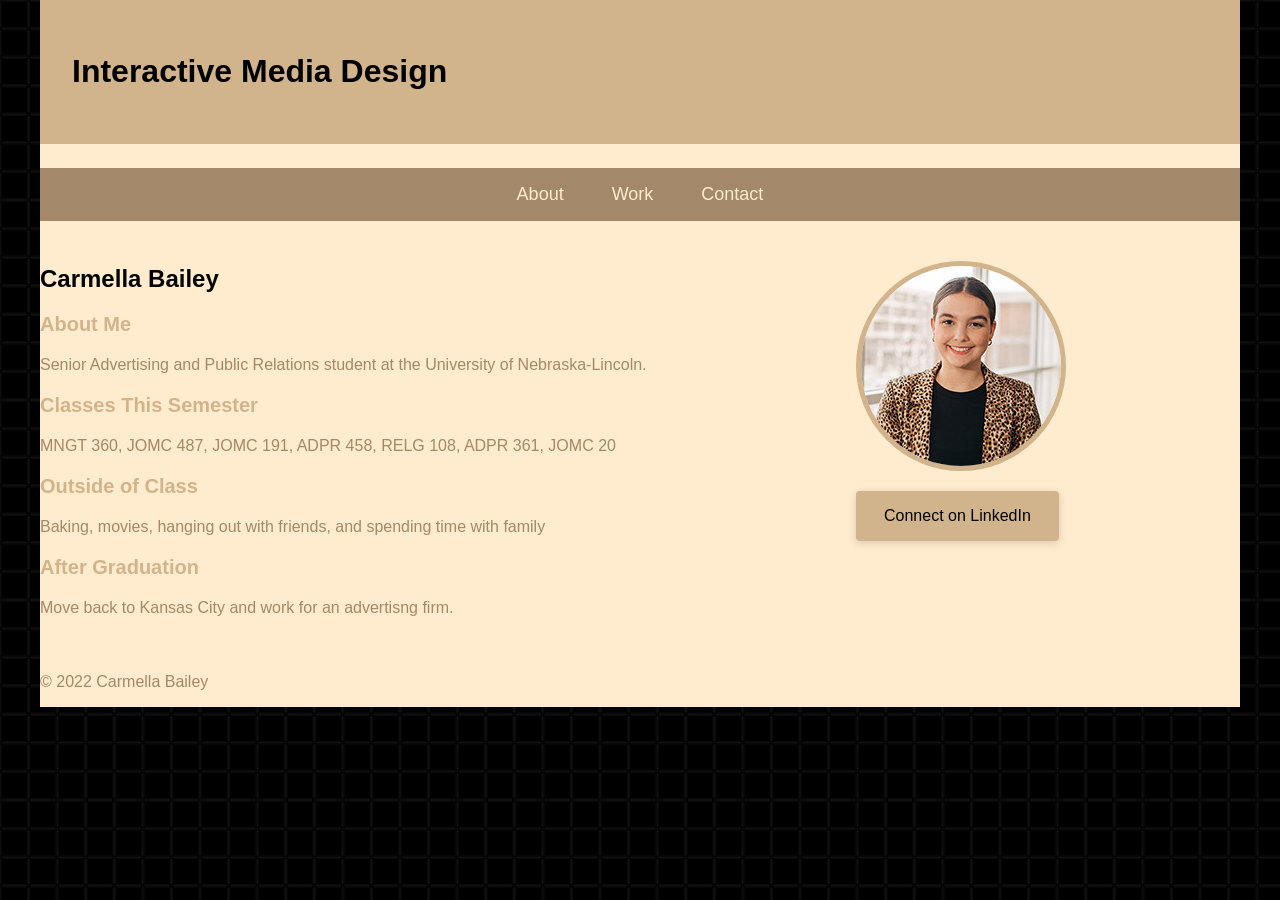
<file: assignments/index.html>
<!doctype html>
<html lang="en">
<head>
    <meta charset="UTF-8">
    <title>Assignments</title>
    <link rel="stylesheet" href="css/style.css">
</head>
<body>
<div class="container">
<header>
<h1>Interactive Media Design</h1>
</header>

<nav>
    <ul>
        <li><a href="index.html">About</a></li>
        <li><a href="work.html">Work</a></li>
        <li><a href="contact.html">Contact</a></li>
    </ul>
</nav>

<section class="col-span-8">
    <h2>Carmella Bailey</h2>
    <h3> About Me</h3>
    <p>Senior Advertising and Public Relations student at the University of Nebraska-Lincoln.</p>

    <h3>Classes This Semester</h3>
    <p>MNGT 360, JOMC 487, JOMC 191, ADPR 458, RELG 108, ADPR 361, JOMC 20</p>

    <h3>Outside of Class</h3>
    <p>Baking, movies, hanging out with friends, and spending time with family</p>

    <h3>After Graduation</h3>
    <p>Move back to Kansas City and work for an advertisng firm.</p>
</section>

<aside class="col-span-4" >
   <p><img src="images/carmellabailey.jpg" alt= "Photo of Carmella" class= "circle"></p> 
    <a href="https://www.linkedin.com/in/carmella-bailey-10214a222/" target="_blank" class="button">Connect on LinkedIn</a>
</aside>

<footer>
    <p>&copy; 2022 Carmella Bailey </p>
</footer>

</div>
</body>
</html>
</file>
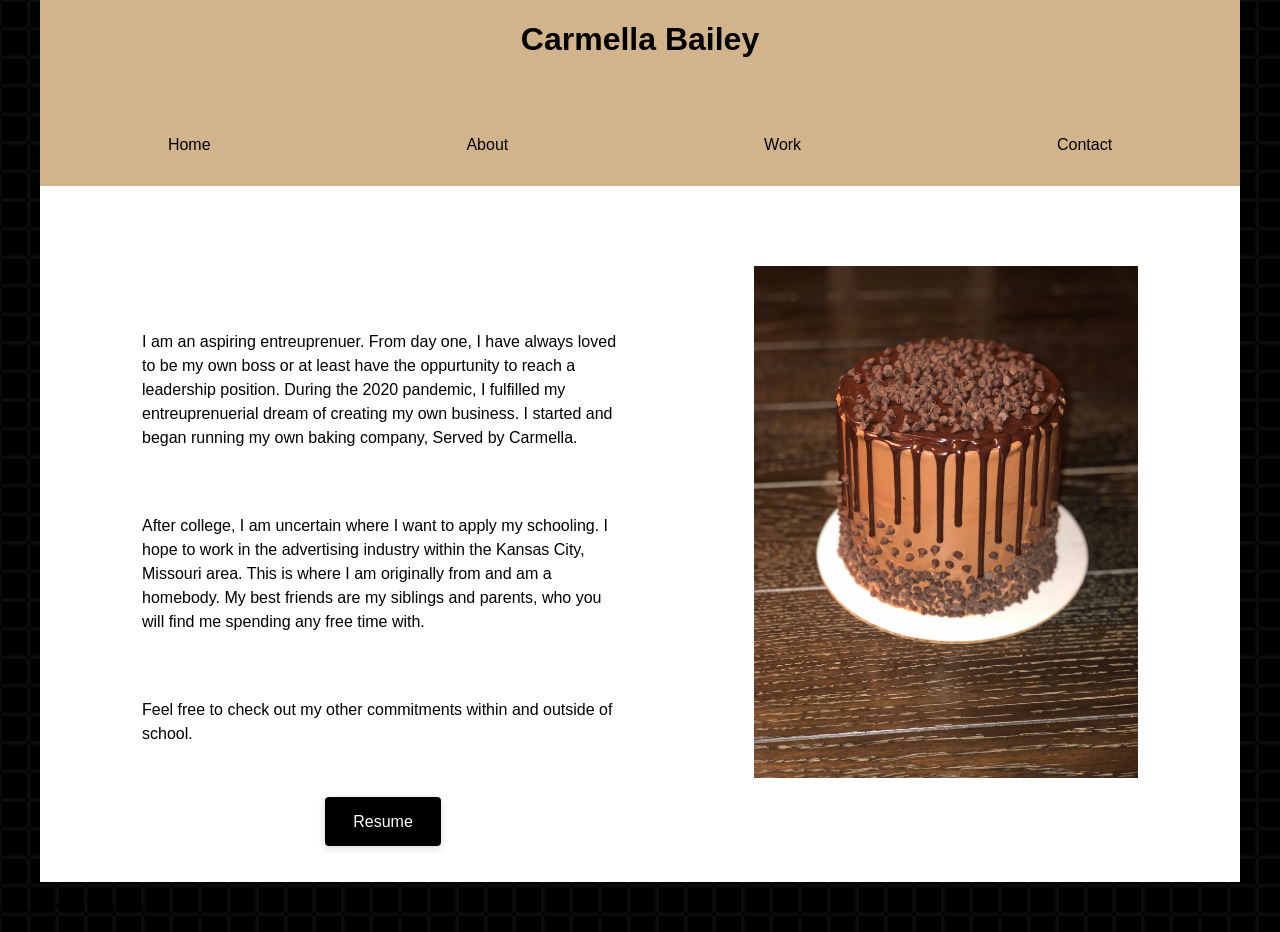
<file: about.html>
<!doctype html>
<html lang="en">
<head>
    <meta charset="UTF-8">
    <title>Carmella Bailey</title>
    <link rel="stylesheet" href="css/style.css">

     <!-- Global site tag (gtag.js) - Google Analytics -->
     <script async src="https://www.googletagmanager.com/gtag/js?id=G-6JRT2C9NHS"></script>
     <script>
     window.dataLayer = window.dataLayer || [];
     function gtag(){dataLayer.push(arguments);}
     gtag('js', new Date());
 
     gtag('config', 'G-6JRT2C9NHS');
     </script>
</head>
<body>

<div class="container">

    <h1>
        <a href="index.html">
          Carmella Bailey
        </a>
      </h1>


      <nav class="menu">
        <ul>
            <li><a href="index.html">Home</a></li>
            <li><a href="about.html">About</a></li>
            <li><a href="work.html">Work</a></li>
            <li><a href="contact.html">Contact</a></li>
        </ul>
    </nav>

</div> 



<div class="container2">
<section class="aboutme">
  <p>
    I am an aspiring entreuprenuer. From day one, I have always loved to be my own boss or at least have the oppurtunity to reach a leadership position. During the 2020 pandemic, I fulfilled my entreuprenuerial dream of creating my own business. I started and began running my own baking company, Served by Carmella.
  </p>
  
<p>
  After college, I am uncertain where I want to apply my schooling. I hope to work in the advertising industry within the Kansas City, Missouri area. This is where I am originally from and am a homebody. My best friends are my siblings and parents, who you will find me spending any free time with. 
</p>

<p> Feel free to check out my other commitments within and outside of school. </p>
<a href="images/Resume .pdf" class="button" >Resume</a>
</section>

<section class="aboutme2" >
   <p><img src="images/cake (2).jpg" alt= "Photo of Cake" ></p> 
</section>


</div>

<footer>
    <p>&copy; 2022 Carmella Bailey </p>
</footer>

</div>
</body>
</html>
</file>
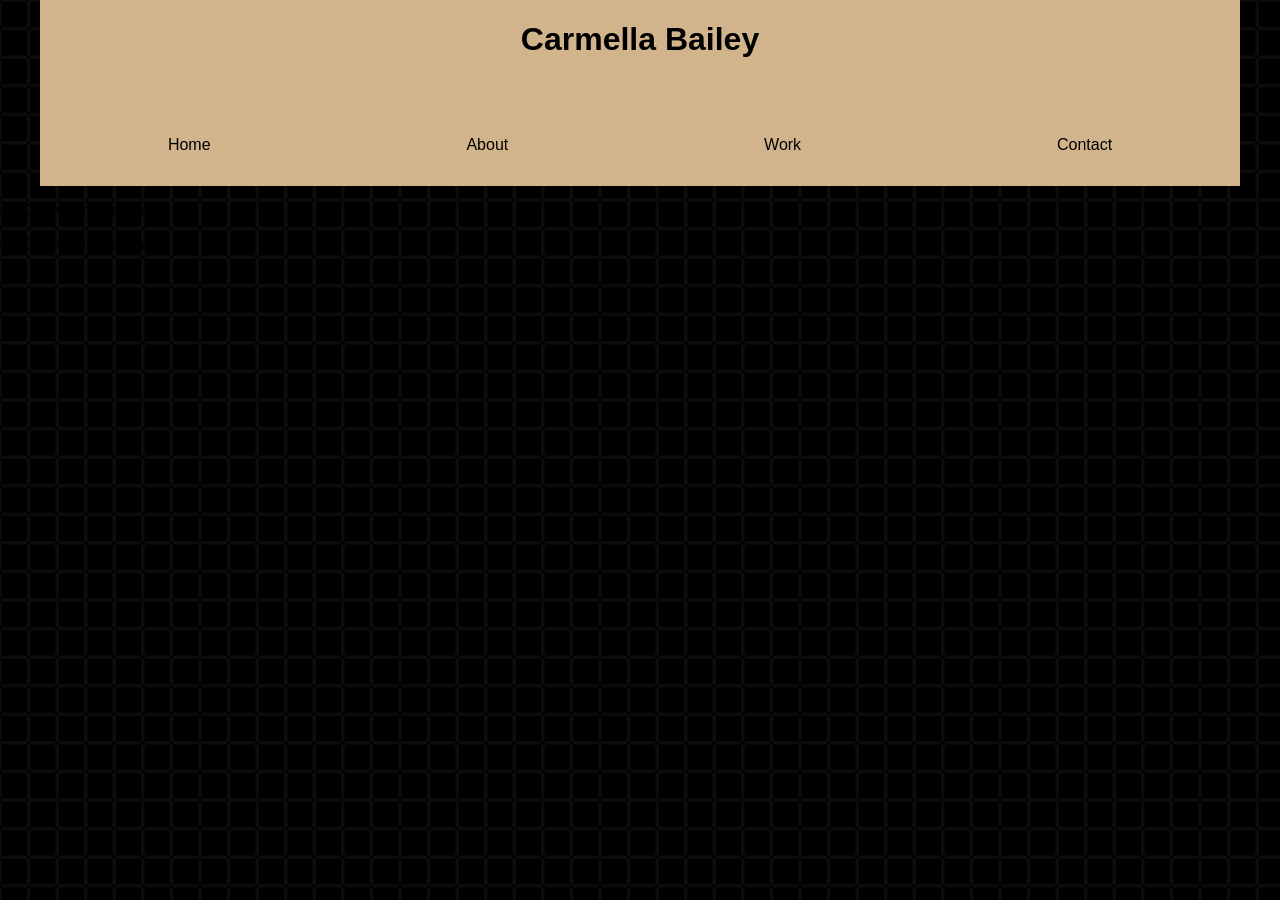
<file: brandidentity.html>
<!doctype html>
<html lang="en">
<head>
    <meta charset="UTF-8">
    <title>Brand Identity</title>
    <link rel="stylesheet" href="css/style.css">
   


<body>

  <div class="container">

    <h1>
        <a href="index.html">
          Carmella Bailey
        </a>
      </h1>


      <nav class="menu">
        <ul>
            <li><a href="index.html">Home</a></li>
            <li><a href="about.html">About</a></li>
            <li><a href="work.html">Work</a></li>
            <li><a href="contact.html">Contact</a></li>
        </ul>
    </nav>

</div> 
   



<footer>
    <p>&copy; 2022 Carmella Bailey </p>
</footer>

</div>
</body>
</html>

<footer>
    <p>&copy; 2022 Carmella Bailey </p>
</footer>

</div>
</body>
</html>
</file>
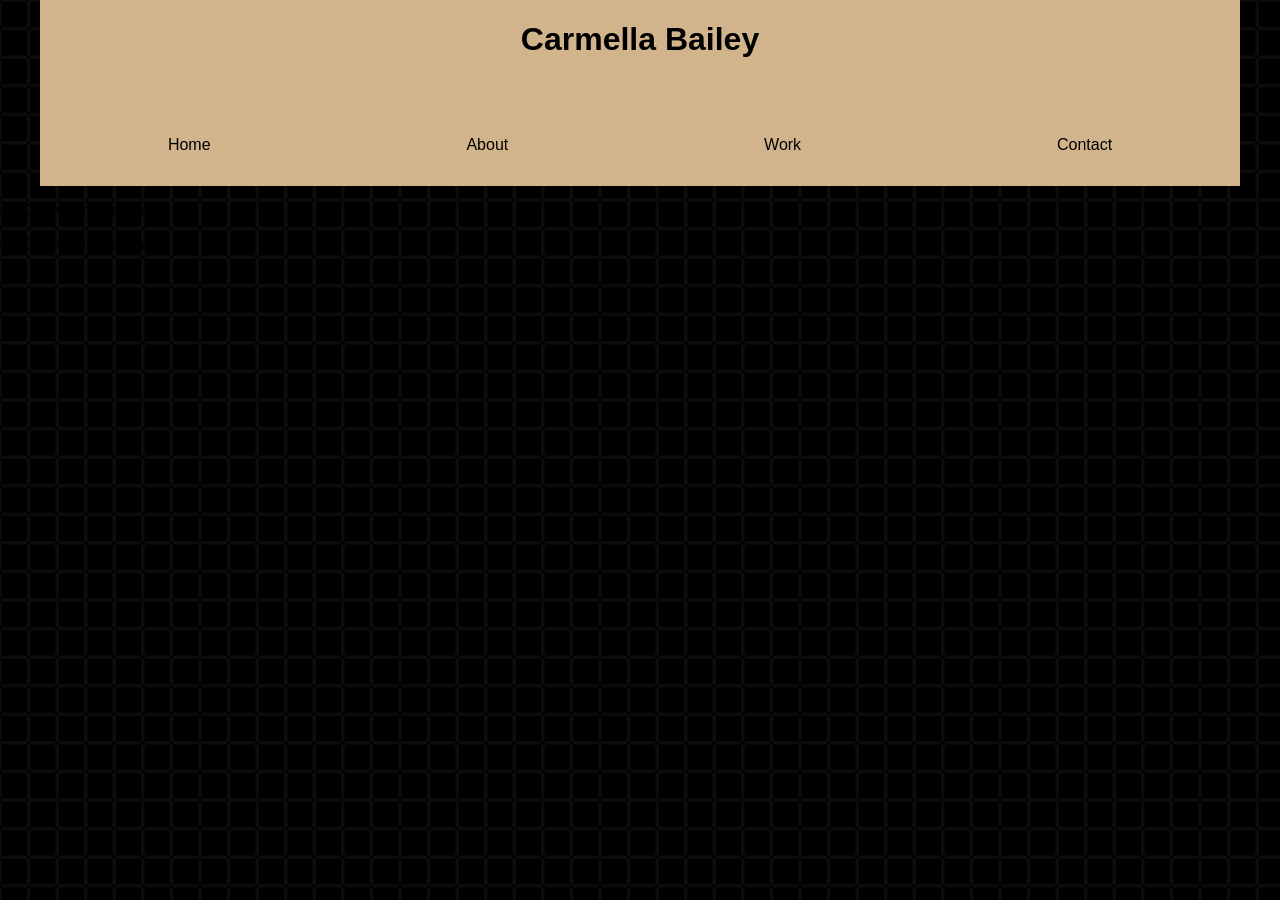
<file: brighterdays.html>
<!doctype html>
<html lang="en">
<head>
    <meta charset="UTF-8">
    <title>Brighter Days</title>
    <link rel="stylesheet" href="css/style.css">
   


<body>

  <div class="container">

    <h1>
        <a href="index.html">
          Carmella Bailey
        </a>
      </h1>


      <nav class="menu">
        <ul>
            <li><a href="index.html">Home</a></li>
            <li><a href="about.html">About</a></li>
            <li><a href="work.html">Work</a></li>
            <li><a href="contact.html">Contact</a></li>
        </ul>
    </nav>

</div> 
   



<footer>
    <p>&copy; 2022 Carmella Bailey </p>
</footer>

</div>
</body>
</html>

<footer>
    <p>&copy; 2022 Carmella Bailey </p>
</footer>

</div>
</body>
</html>
</file>
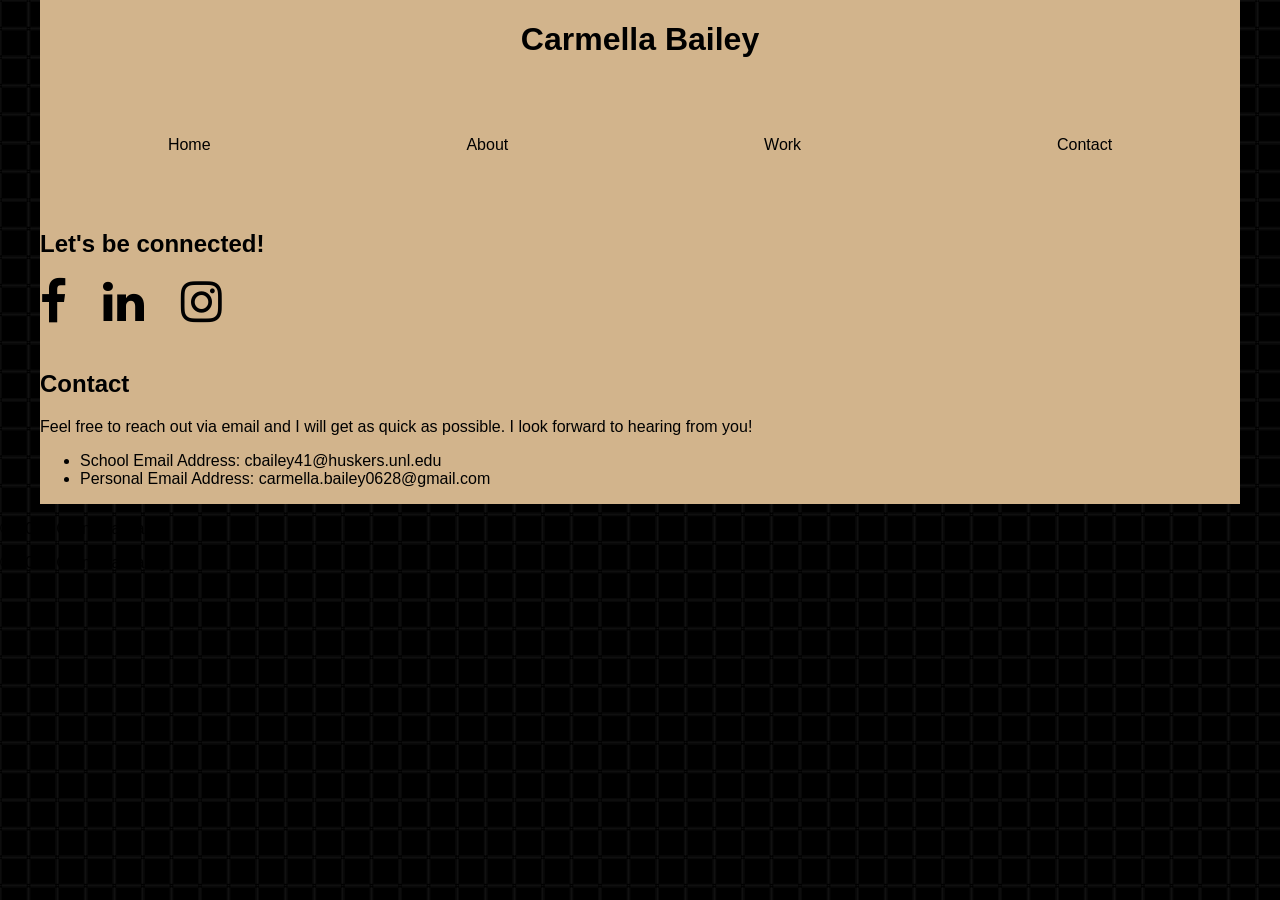
<file: contact.html>
<!doctype html>
<html lang="en">
<head>
    <meta charset="UTF-8">
    <title>Contact</title>
    <link rel="stylesheet" href="css/style.css">
    <link rel="stylesheet" href="https://cdnjs.cloudflare.com/ajax/libs/font-awesome/4.7.0/css/font-awesome.min.css">

    <!-- Global site tag (gtag.js) - Google Analytics -->
    <script async src="https://www.googletagmanager.com/gtag/js?id=G-6JRT2C9NHS"></script>
    <script>
    window.dataLayer = window.dataLayer || [];
    function gtag(){dataLayer.push(arguments);}
    gtag('js', new Date());

    gtag('config', 'G-6JRT2C9NHS');
    </script>
</head>

<body>

<div class="container">

      <h1>
        <a href="index.html">
          Carmella Bailey
        </a>
      </h1>
    
      <nav class="menu">
        <ul>
            <li><a href="index.html">Home</a></li>
            <li><a href="about.html">About</a></li>
            <li><a href="work.html">Work</a></li>
            <li><a href="contact.html">Contact</a></li>
        </ul>
    </nav>
   
   
   
   <div class="socialMedia">
    <h2>Let's be connected!</h2>
        <a href="https://www.facebook.com/carmella.bailey.771" class="fa fa-facebook fa-3x"></a>
        <a href="https://www.linkedin.com/in/carmella-bailey-10214a222/" class="fa fa-linkedin fa-3x"></a>
        <a href="https://www.instagram.com/carmella.bailey/" class="fa fa-instagram fa-3x"></a>
  </div>

<aside class="col-span-8" >
    <h2> Contact</h2>
    <p>Feel free to reach out via email and I will get as quick as possible. I look forward to hearing from you!
        <ul>
            <li>School Email Address: cbailey41@huskers.unl.edu
            <li>Personal Email Address: carmella.bailey0628@gmail.com</li>
        </ul>
    </p>
</aside>
</div>

<footer>
    <p>&copy; 2022 Carmella Bailey </p>
</footer>

</div>
</body>
</html>

<footer>
    <p>&copy; 2022 Carmella Bailey </p>
</footer>

</body>
</html>
</file>
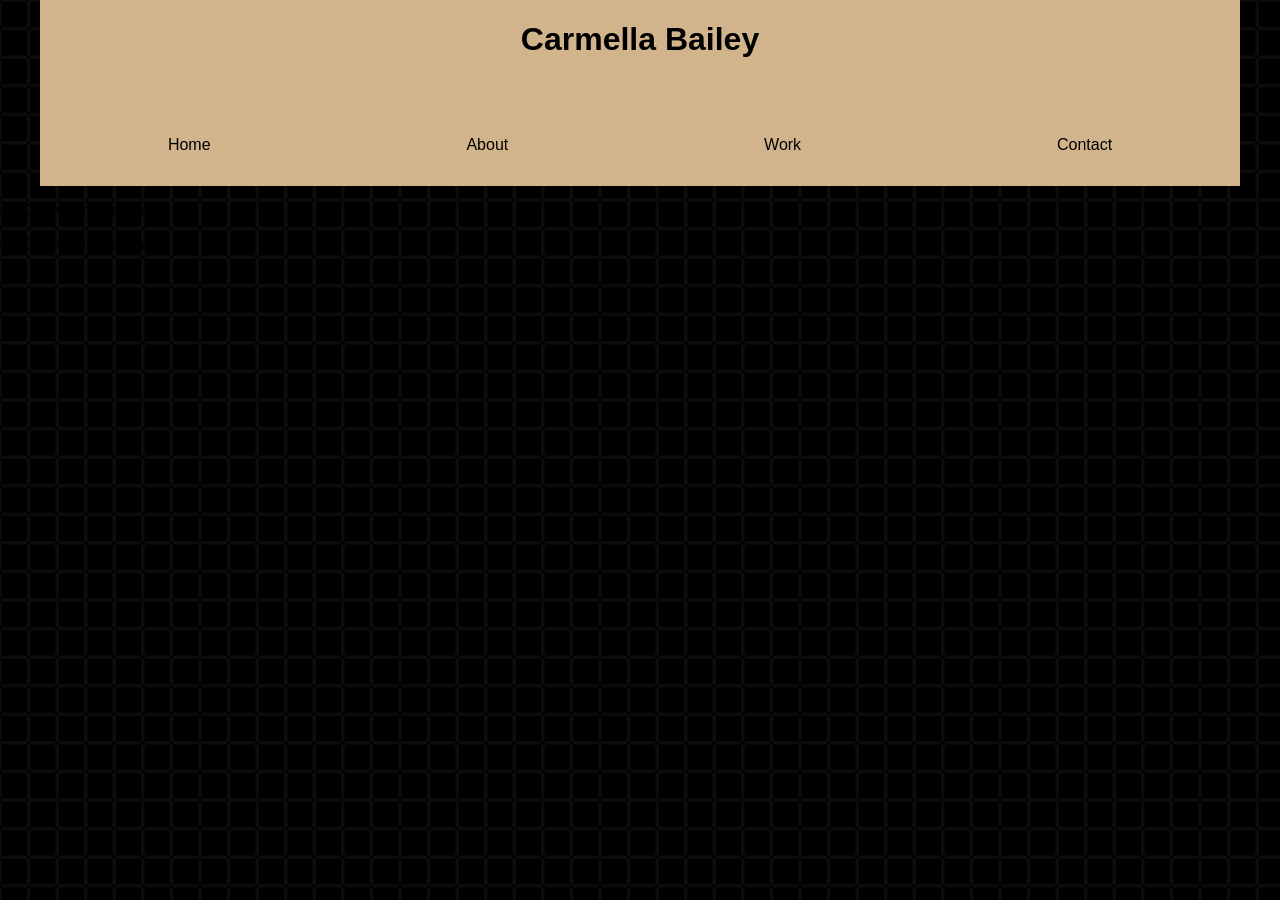
<file: MagAd.html>
<!doctype html>
<html lang="en">
<head>
    <meta charset="UTF-8">
    <title>Magazine Advertisement</title>
    <link rel="stylesheet" href="css/style.css">
   


<body>

  <div class="container">

    <h1>
        <a href="index.html">
          Carmella Bailey
        </a>
      </h1>


      <nav class="menu">
        <ul>
            <li><a href="index.html">Home</a></li>
            <li><a href="about.html">About</a></li>
            <li><a href="work.html">Work</a></li>
            <li><a href="contact.html">Contact</a></li>
        </ul>
    </nav>

</div> 


   



<footer>
    <p>&copy; 2022 Carmella Bailey </p>
</footer>

</div>
</body>
</html>

<footer>
    <p>&copy; 2022 Carmella Bailey </p>
</footer>

</div>
</body>
</html>
</file>
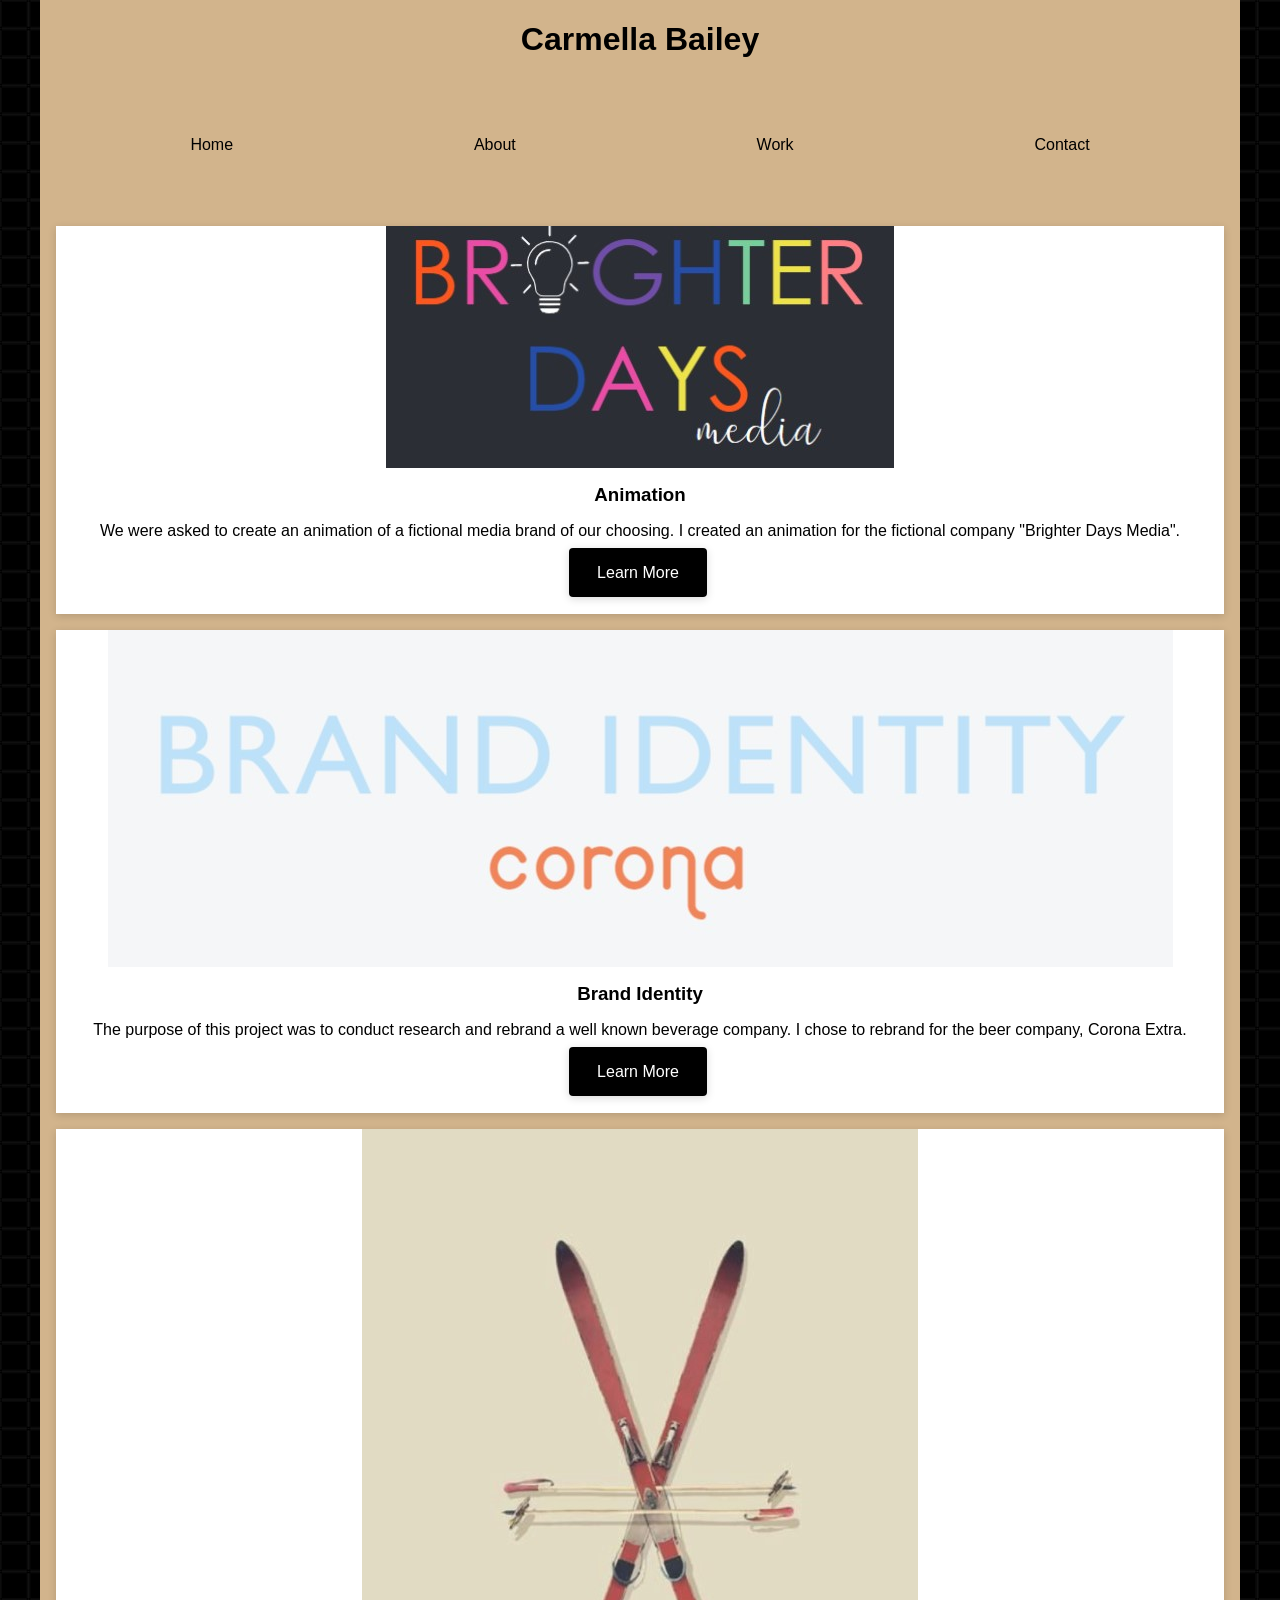
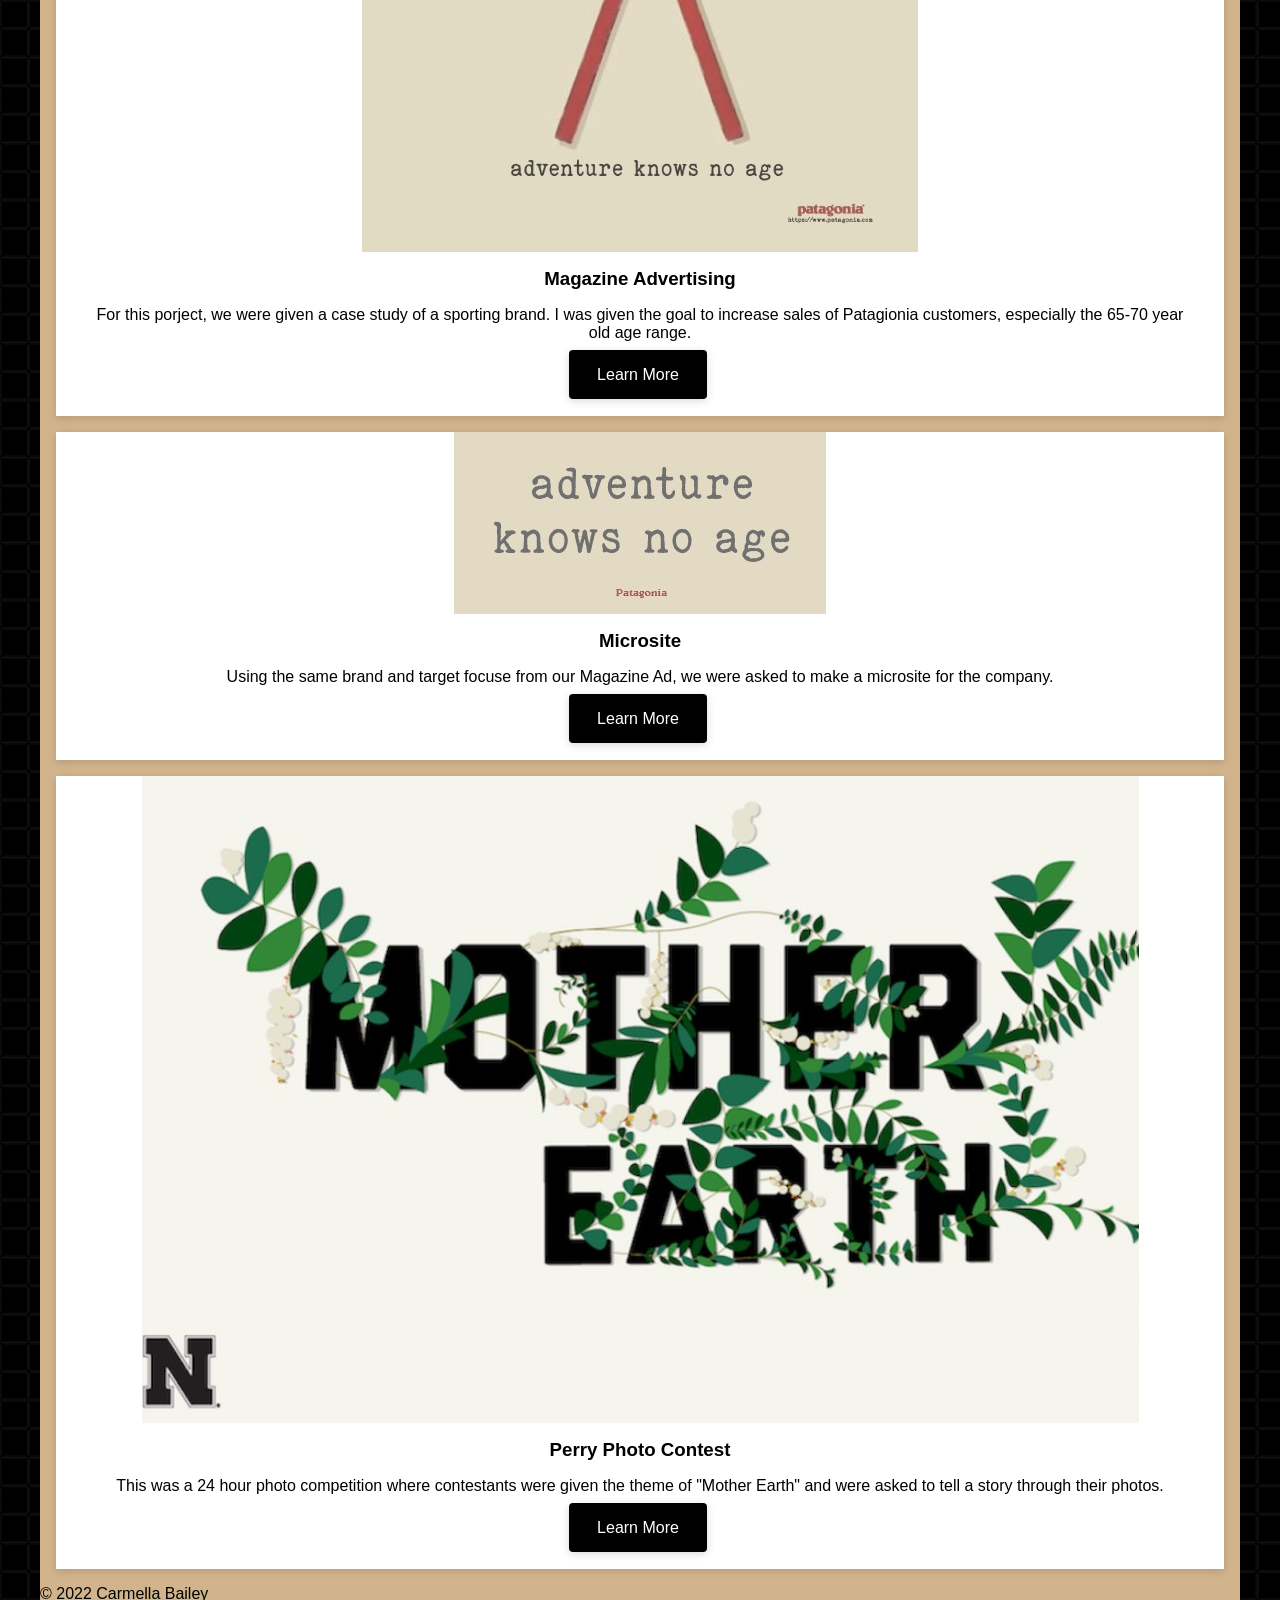
<file: work.html>
<!doctype html>
<html lang="en">
<head>
    <meta charset="UTF-8">
    <title>Work</title>
    <link rel="stylesheet" href="css/style.css">

    <!-- Global site tag (gtag.js) - Google Analytics -->
    <script async src="https://www.googletagmanager.com/gtag/js?id=G-6JRT2C9NHS"></script>
    <script>
    window.dataLayer = window.dataLayer || [];
    function gtag(){dataLayer.push(arguments);}
    gtag('js', new Date());

    gtag('config', 'G-6JRT2C9NHS');
    </script>
</head>
<div class="container">


    <div class="container">

          <h1>
        <a href="index.html">
          Carmella Bailey
        </a>
      </h1>
       
      <nav class="menu">
        <ul>
            <li><a href="index.html">Home</a></li>
            <li><a href="about.html">About</a></li>
            <li><a href="work.html">Work</a></li>
            <li><a href="contact.html">Contact</a></li>
        </ul>
    </nav>
       
       </div> 
       
<body>

<section class="work-section" >
    <div class="card">
        <img src="images/animation.jpg" alt= "Animation">
        <h3 class="card-title">Animation</h3>
        <p class="card-text"> We were asked to create an animation of a fictional media brand of our choosing. I created an animation for the fictional company "Brighter Days Media".</p>
        <a class="button" href="images/Bailey_logo_animation .mp4"> Learn More</a>
    </div>

    <div class="card">
        <img src="images/brandidentity.jpg" alt= "Brand Identity">
        <h3 class="card-title">Brand Identity</h3>
        <p class="card-text">The purpose of this project was to conduct research and rebrand a well known beverage company. I chose to rebrand for the beer company, Corona Extra.</p>
        <a class="button" href="images/Bailey_Identity (1).pdf"> Learn More</a>
    </div>

    <div class="card">
        <img src="images/magazinead.jpg" alt= "Magazine Advertsing">
        <h3 class="card-title">Magazine Advertising</h3>
        <p class="card-text">For this porject, we were given a case study of a sporting brand. I was given the goal to increase sales of Patagionia customers, especially the 65-70 year old age range.</p>
        <a class="button" href="patagoniaCarmella_magAd (1).pdf">Learn More</a>
    </div>

    <section class="work-section" >
        <div class="card">
            <img src="images/microsite.jpg" alt= "Microsite">
            <h3 class="card-title">Microsite</h3>
            <p class="card-text"> Using the same brand and target focuse from our Magazine Ad, we were asked to make a microsite for the company.</p>
            <a class="button" href="https://xd.adobe.com/view/198950d0-2978-480b-bbbd-7ea04b3712be-4cda/"> Learn More</a>
        </div>
    
    
        <div class="card">
            <img src="images/perry.jpg" alt= "Perry Photos">
            <h3 class="card-title">Perry Photo Contest</h3>
            <p class="card-text">This was a 24 hour photo competition where contestants were given the theme of "Mother Earth" and were asked to tell a story through their photos.</p>
            <a class="button" href="https://journalism.unl.edu/2021-perry-competition-bailey"> Learn More</a>
        </div>

<footer>
    <p>&copy; 2022 Carmella Bailey </p>
</footer>

</div>
</body>
</html>
</file>
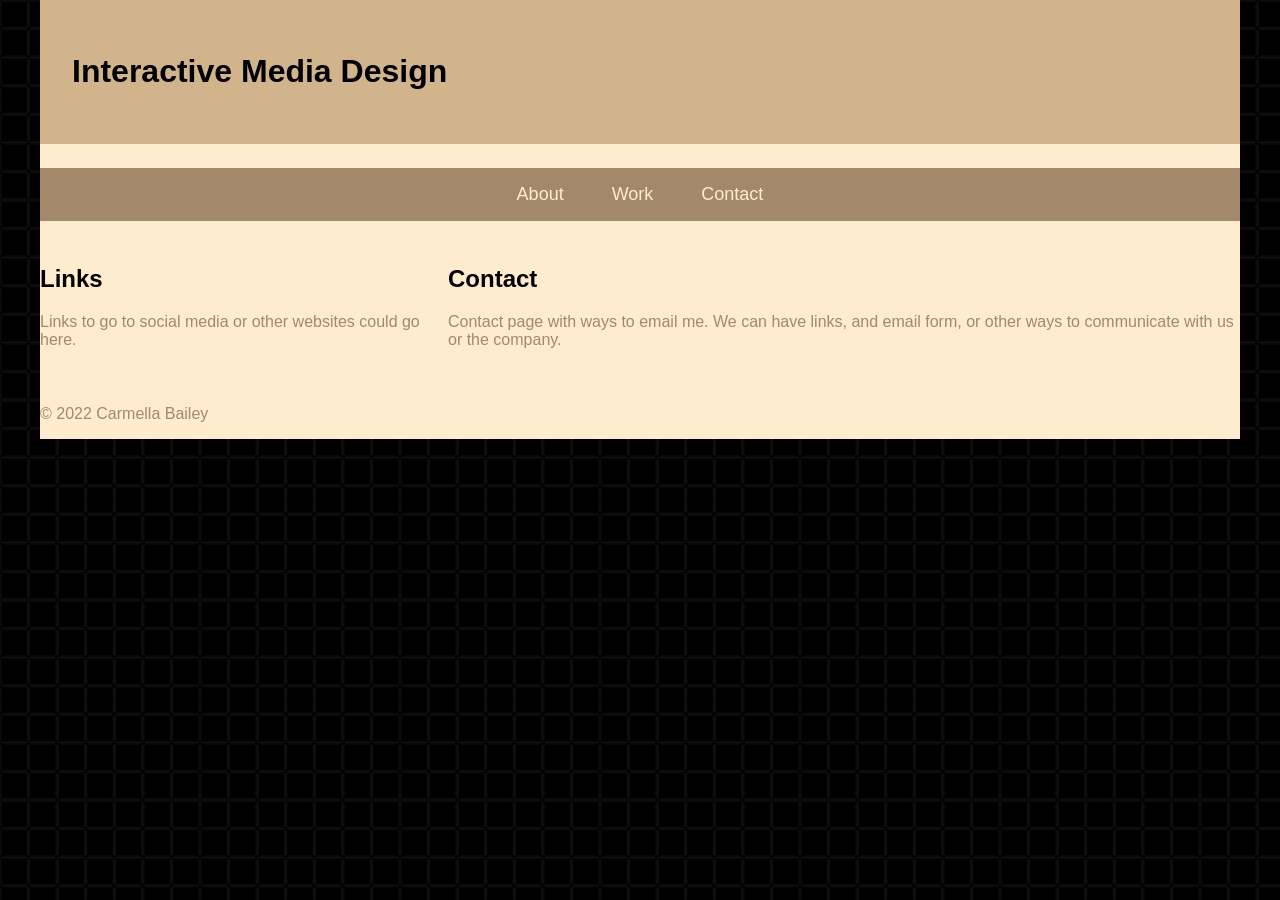
<file: assignments/contact.html>
<!doctype html>
<html lang="en">
<head>
    <meta charset="UTF-8">
    <title>Assignments</title>
    <link rel="stylesheet" href="css/style.css">
</head>
<body>
<div class="container">
<header>
<h1>Interactive Media Design</h1>
</header>

<nav>
    <ul>
        <li><a href="index.html">About</a></li>
        <li><a href="work.html">Work</a></li>
        <li><a href="contact.html">Contact</a></li>
    </ul>
</nav>

<section class="col-span-4">
    <h2>Links</h2>
        <p>Links to go to social media or other websites could go here.
        </p>        
</section>

<aside class="col-span-8" >
    <h2> Contact</h2>
    <p>Contact page with ways to email me. We can have links, and email form, or other ways to communicate with us or the company.</p>
</aside>

<footer>
    <p>&copy; 2022 Carmella Bailey </p>
</footer>

</div>
</body>
</html>
</file>
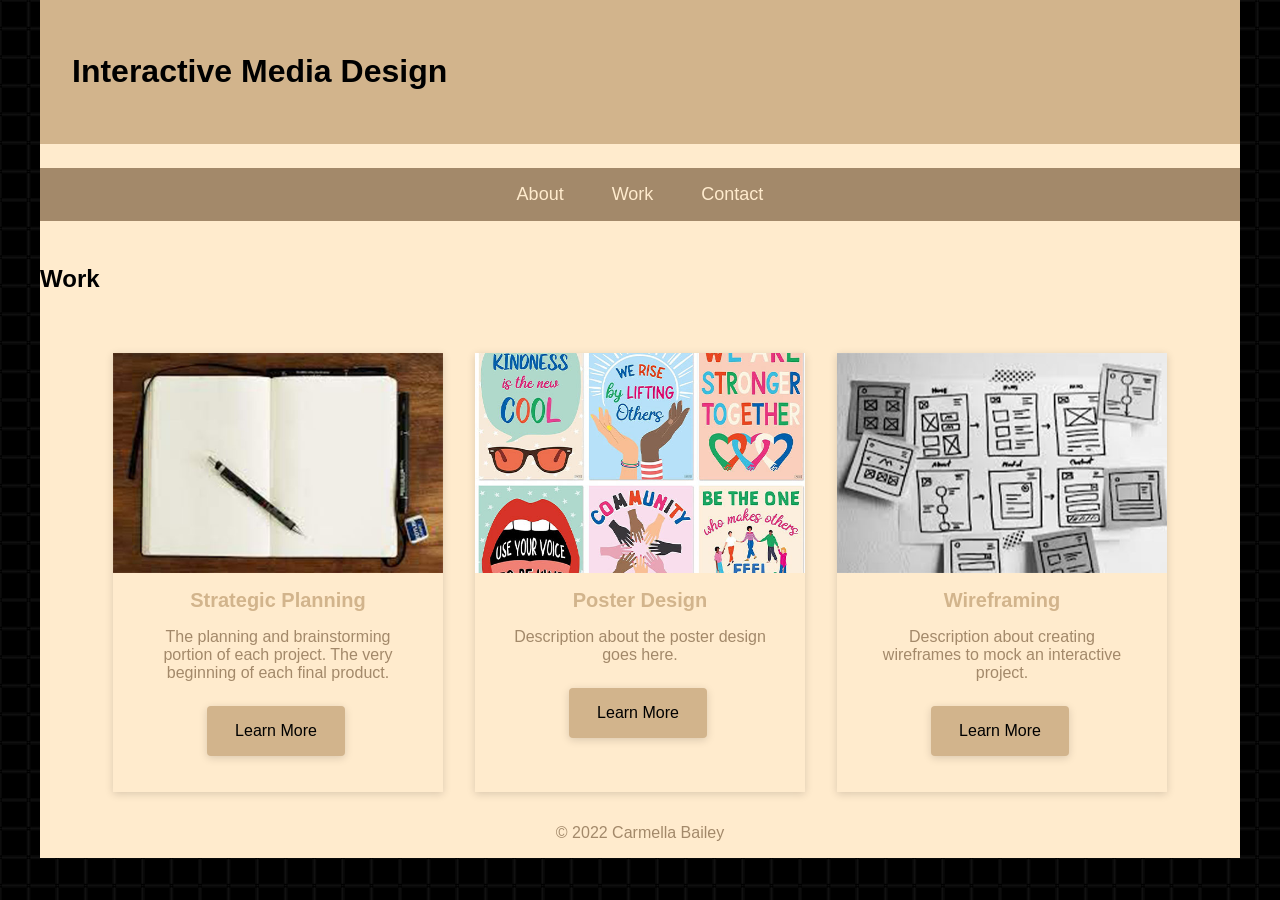
<file: assignments/work.html>
<!doctype html>
<html lang="en">
<head>
    <meta charset="UTF-8">
    <title>Assignments</title>
    <link rel="stylesheet" href="css/style.css">
</head>
<body>
<div class="container">
<header>
<h1>Interactive Media Design</h1>
</header>

<nav>
    <ul>
        <li><a href="index.html">About</a></li>
        <li><a href="work.html">Work</a></li>
        <li><a href="contact.html">Contact</a></li>
    </ul>
</nav>

<section>
    <h2>Work</h2>
</section>

<section class="work-section" >
    <div class="card">
        <img src="images/work_sketch.jpg" alt= "Strategic Planning">
        <h3 class="card-title">Strategic Planning</h3>
        <p class="card-text">The planning and brainstorming portion of each project. The very beginning of each final product.</p>
        <a href="#" class="button">Learn More</a>
    </div>

    <div class="card">
        <img src="images/work_posters.jpg" alt= "Poster Design">
        <h3 class="card-title">Poster Design</h3>
        <p class="card-text">Description about the poster design goes here.</p>
        <a href="#" class="button">Learn More</a>
    </div>

    <div class="card">
        <img src="images/work_wires.jpg" alt= "Wireframing">
        <h3 class="card-title">Wireframing</h3>
        <p class="card-text">Description about creating wireframes to mock an interactive project.</p>
        <a href="#" class="button">Learn More</a>
    </div>

<footer>
    <p>&copy; 2022 Carmella Bailey </p>
</footer>

</div>
</body>
</html>
</file>
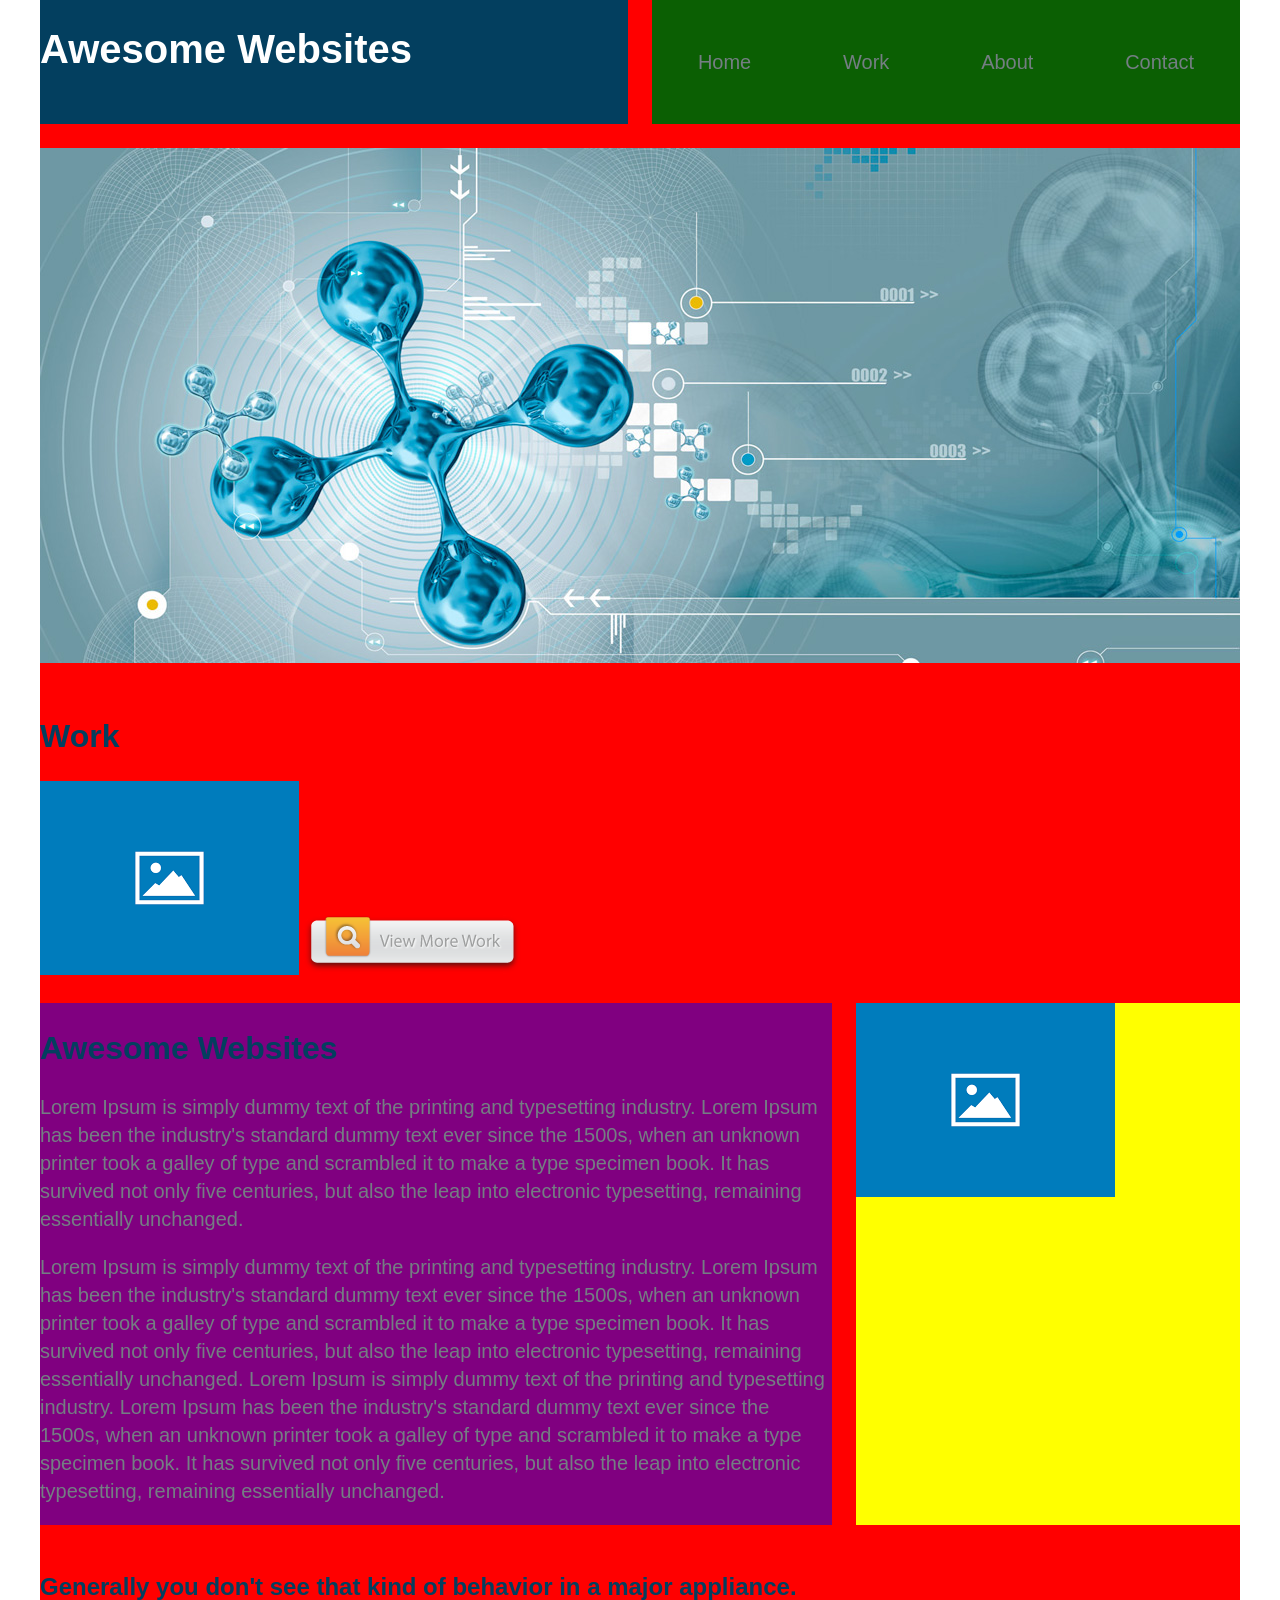
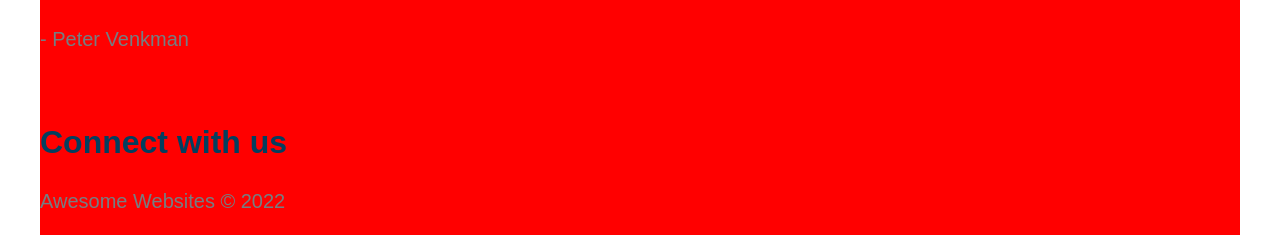
<file: assignments/class_template/class_template.html>
<!doctype html>
<html lang="en">
<head>
    <meta charset="UTF-8">
    <title>Page Template Title</title>
    
    <!--SEO -->
    <meta name="description" content="">
            
    <!--Icons -->
        <!-- Make iOS icon 180x180 PNG -->
        <link rel="apple-touch-icon" href="#">
        <!-- Make Shortcut icon 32x32 PNG -->
        <link rel="shortcut icon" href="#">
        
    <!-- Needed for RWD -->
        <meta name="viewport" content="width=device-width, initial-scale=1">
        
    <!-- Styles -->
        <link href="css/inclass.css" rel="stylesheet">
        
    <!-- jQuery Scripts -->
        <script src="https://ajax.googleapis.com/ajax/libs/jquery/1.12.4/jquery.min.js"></script>
        <script>
            $(document).ready(function(){
            
                });
        </script>
</head>

<body>   
<div class="container">
    
    <header class="site-id">
        <h1>Awesome Websites</h1>
    </header>


    <!-- Navigation -->
    <nav class="menu">
        <ul>
            <li><a href="#">Home</a></li>
            <li><a href= "#">Work</a></li>
            <li><a href= "#">About</a></li>
            <li><a href= "#">Contact</a></li>
        </ul>
    </nav>

    <!--Hero Image-->
    <section>
        <img src="images/promoGraphic.jpg" alt="Awesome Website Hero Promo">
    </section>

    <!-- Work -->
    <section>
        <h2>Work</h2>
        <img src="images/thumb.png" alt="Project 1">

        <img src= "images/button.png" alt="View More Work">
    </section>
    
    <!-- Content -->
    <section class="company">
        <h2>Awesome Websites</h2>
        
        <p>Lorem Ipsum is simply dummy text of the printing and typesetting industry. Lorem Ipsum has been the industry's standard dummy text ever since the 1500s, when an unknown printer took a galley of type and scrambled it to make a type specimen book. It has survived not only five centuries, but also the leap into electronic typesetting, remaining essentially unchanged.</p>
        
        <p>Lorem Ipsum is simply dummy text of the printing and typesetting industry. Lorem Ipsum has been the industry's standard dummy text ever since the 1500s, when an unknown printer took a galley of type and scrambled it to make a type specimen book. It has survived not only five centuries, but also the leap into electronic typesetting, remaining essentially unchanged. Lorem Ipsum is simply dummy text of the printing and typesetting industry. Lorem Ipsum has been the industry's standard dummy text ever since the 1500s, when an unknown printer took a galley of type and scrambled it to make a type specimen book. It has survived not only five centuries, but also the leap into electronic typesetting, remaining essentially unchanged.</p>
    </section>

    <aside class="company-image">
        <img src="images/thumb.png" alt="Company Thumbnail">
    </aside>
    
    
    <!-- Quote -->
    <section>
        <h3>Generally you don't see that kind of behavior in a major appliance.</h3>
        <p>- Peter Venkman</p>
    </section>
    
    <!-- Footer  -->
    <footer>
        <h2>Connect with us</h2>
        <p>Awesome Websites &copy; 2022</p>
    </footer>   

</div><!--close container --> 
</body>
</html>
</file>
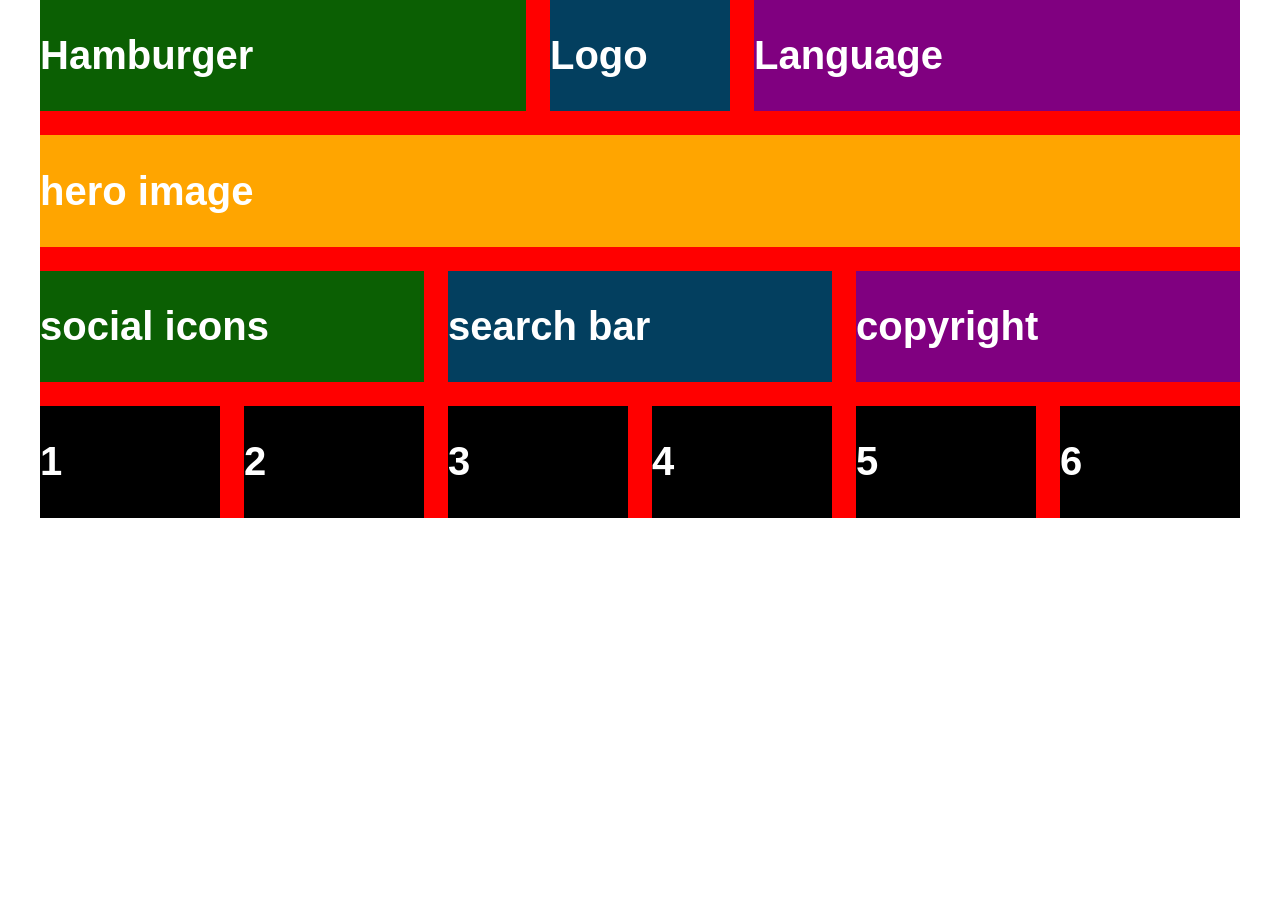
<file: assignments/class_template/grid1.html>
<!doctype html>
<html lang="en">
<head>
    <meta charset="UTF-8">
    <title>Page Template Title</title>
       
    <!-- Needed for RWD -->
        <meta name="viewport" content="width=device-width, initial-scale=1">
        
    <!-- Styles -->
        <link href="css/grid.css" rel="stylesheet">


</head>

<body>   
<div class="container">

<nav class="menu">
    <h1>Hamburger </h1>
</nav> 

<section class="site-id"> 
    <h1>Logo</h1> 
</section>

<section class="company">
    <h1>Language</h1>
</section>

<section class="hero">
    <h1>hero image</h1>
</section>

<section class="social">
    <h1>social icons</h1>
</section>

<section class="search">
    <h1>search bar</h1>
</section>

<section class="rights">
    <h1>copyright</h1>
</section>

<section class="col-span-2">
    <h1>1</h1>
</section>
<section class="col-span-2">
    <h1>2</h1>
</section>
<section class="col-span-2">
    <h1>3</h1>
</section>
<section class="col-span-2">
    <h1>4</h1>
</section>
<section class="col-span-2">
    <h1>5</h1>
</section>
<section class="col-span-2">
    <h1>6</h1>
</section>


 </div> 
</body>
</html>
</file>
<file: assignments/css/style.css>
*{
    box-sizing: border-box;
    font-family: sans-serif;
}


body {
    margin: 0;
    font-family: sans-serif;
    background-image: url("../images/background.png");
    }
.container{
    background-color:blanchedalmond;
}
header{
    background-color:tan;
    color:black;
    padding: 2rem;
}
ul{
font-size: 1rem;
color:rgb(163, 137, 106)
}
h1{
font-size: 2rem;
}
h2 {
font-size: 1.5rem;
color:black;
}
h3{
font-size: 1.25rem;
color:tan;
}
p {
font-size:1rem;
color:rgb(163, 137, 106);
}
img{
    max-width: 100%;
}
.circle{
border-radius: 50%;
border: 5px solid tan;
}
a:link, a:visited {
   color:blanchedalmond;
   text-decoration: none;
}
a:hover {
    color:black;
    text-decoration: underline;
 }

/*** Layout ***/
.container{
    background-color:blanchedalmond;
    display: grid;
    gap: 1.5rem;
    grid-template-columns: repeat(12,1fr);
    margin: 0 auto;
    width: min(95%, 75rem);
}
.container > * {
    grid-column: span 12;
}



/*** Navigation Using Flexbox ***/
nav {
    background-color:rgb(163, 137, 106);
    padding: 0 1rem;
    display: flex;
    justify-content: center;
    position: sticky;
    top: 0;
}
nav ul{
    margin: 0;
    padding: 0;
    list-style: none;
    display: flex ;
    flex-flow: row wrap;
}
nav li{
    margin: 0 0.5rem;
}
nav a:link, nav a:visited{
    color: blanchedalmond;
    text-decoration: none;
    font-size: 1.125rem;
    padding: 1rem;
    display: block;
    transition: ease-in-out 250ms;
}
nav a:hover{
    background-color: tan;
    color: black;
}



/*** Components ***/
.button:link, .button:visited{
    color:black;
    background-color: tan;
    text-align: center;
    text-decoration: none;
    padding: 1rem 1.75rem;
    border-radius: .25rem;
    box-shadow: 0 .125rem .5rem rgba(0, 0, 0, .15);
    display: inline-block;
    margin: 0 .25rem .25rem 0;
    transition: background-color 0.5s ease;
}
.button:hover{
    background-color: rgb(163, 137, 106);
    color:blanchedalmond;
}

.card{
    text-align: center;
    margin: 1rem;
    padding-bottom: 2rem;
    box-shadow: 0 .125rem .5rem rgba(0, 0, 0, .15);
}
.card-title{
    margin: 0.75rem 0 0 0;
    padding: 0 2rem 0.5rem;
}
.card-text{
    margin: 0.5rem 0 1rem 0;
    padding: 0 2rem 0.5rem;
}

/*** Desktop Layout ***/
@media screen and (min-width: 40rem) {
    .col-span-8{
        grid-column: span 8;
    }
    .col-span-4{
        grid-column: span 4;
    }

    .work-section{
        display: flex;
        justify-content: center;
        flex-flow: row wrap;
    }
    .card{
        flex-basis: 27.5%;
    }
}
</file>
<file: css/style.css>
*{
    box-sizing: border-box;
    font-family: sans-serif;
}

body {
    margin: 0;
    font-family: sans-serif;
    background-image: url("../images/background.png");
    background-color: white;
    }
.container{
    background-color:white;
}
header{
    background-color:tan;
    color:black;
    padding: 2rem;
}
h1{
font-size: 2rem;
text-align: center;
}
p {
font-size:1rem;
color:black;
}
img{
    max-width: 100%;
}
a:link, a:visited {
   color:black;
   text-decoration: none;
}
a:hover {
    color:white;
    text-decoration: black;
 }

 .fa-facebook {
    color: white;
    padding-right: 2rem;
  }
  
  .fa-linkedin {
    color: white;
    padding-right: 2rem;
  }
  
  .fa-instagram {
    color: white;
  }

  .me p{
      padding-left: 2;
      text-align: left;
      grid-column: 1/span 4;
  }

/*** Layout ***/
.container{
    background-color:tan;
    display: grid;
    gap: 1.5rem;
    grid-template-columns: repeat(12,1fr);
    margin: 0 auto;
    width: min(95%, 75rem);
}
.container > *{
    grid-column: span 12;
}

.container2{
    background-color:white;
    display: grid;
    gap: 1.5rem;
    grid-template-columns: repeat(12,1fr);
    margin: 0 auto;
    width: min(95%, 75rem);
    text-align: left;
    padding-bottom: 3rem;
}
.container2 > * {
    grid-column: span 12;
}

.aboutme p{
    padding-bottom: 3rem;
    text-align: left;
}



/*** Navigation ***/
nav ul {
    list-style-type: none;
    margin: 0;
    padding: 0;
    display: flex;
    flex-flow: row wrap;
    justify-content: center;
}
nav li {
    flex-grow: 1;
}
nav li a {
    color: black;
    text-decoration: none;
    text-align: center;
    display: block;
    padding: 2rem 1rem;
    transition: background-color .2s ease-in-out;
}
nav li a:hover {
    color: white;
    background-color: var(--highlight-color);
}


.card{
    background-color: white;
    text-align: center;
    margin: 1rem;
    padding-bottom: 2rem;
    box-shadow: 0 .125rem .5rem rgba(0, 0, 0, .15);
}
.card-title{
    margin: 0.75rem 0 0 0;
    padding: 0 2rem 0.5rem;
}
.card-text{
    margin: 0.5rem 0 1rem 0;
    padding: 0 2rem 0.5rem;
}




/*** Components ***/
.button:link, .button:visited{
    color:white;
    background-color: black;
    text-align: center;
    text-decoration: none;
    padding: 1rem 1.75rem;
    border-radius: .25rem;
    box-shadow: 0 .125rem .5rem rgba(0, 0, 0, .15);
    margin: 0 .25rem .25rem 0;
    transition: background-color 0.5s ease;
}
.button:hover{
    background-color: tan;
    color:white;
}


/*** Desktop Layout ***/
@media screen and (min-width: 40rem) {
    .col-span-8{
        grid-column: span 8;
    }
    .aboutme{
        grid-column: 2 / span 5;
        padding-top: 8rem;
        line-height: 1.5rem;
        text-align: center;
    }
    .aboutme2{
        grid-column: 8 / span 4;
        padding-top: 4rem;
    }
}
</file>
<file: assignments/class_template/css/inclass.css>
:root {
    --primary-color: #033f5f;
    --secondary-color: #007cbc;
    --neutral-grey: #747e83;
    --neutral-light:#ffffff;
    --highlight-color: #f5ba36;
}
*{
    box-sizing: border-box;
    font-family: sans-serif;
}
body {
    margin: 0;
    background-color: car(--primary-color);
}
h1 {
    font-size:2.5rem;
    color: var(--neutral-light);
}
h2 {
    font-size:2rem;
    color: var(--primary-color);
}
h3 {
    font-size:1.5rem;
    color: var(--primary-color);
}
p , ul, ol {
    font-size: 1.25rem;
    line-height: 1.75rem;
    color: var(--neutral-grey);
}
img {
    max-width: 100%;
}

/***** Layout *****/
.container {
    background-color: red;
    width: min(95%, 75rem);
    margin: 0 auto;
    display: grid;
    gap: 1.5rem;
    grid-template-columns: repeat(12, 1fr);
}
.container > * {
    grid-column: span 12;
}

.site-id-flex {

}
.site-id{
    
}

/* Navigation */
nav ul{
    list-style-type: none;
    margin: 0;
    padding: 0;
    display: flex;
    flex-flow: row wrap;
    justify-content: center;
}
nav li{
    flex-grow: 1;
}
nav li a{
    color: var(--neutral-grey);
    text-decoration: none;
    text-align: center;
    display: block;
    padding: 3rem 1rem;
    transition: background-color .2s ease-in-out;
}
nav li a:hover{
    color: var(--neutral-light);
    background-color: var(--highlight-color);
}



/* Desktop Layout */
@media screen and (min-width: 40rem) {
    .site-id {
        grid-column: 1 / span 6;
        background-color:#033f5f ;
    }
    .menu {
        grid-column: 7 / span 6;
        background-color: #0b5f03;
    }
    .company {
        grid-column: 1 / span 8;
        background-color: purple;
    }
    .company-image {
        grid-column: 9 / span 4;
        background-color: yellow;
    }
}
</file>
<file: assignments/class_template/css/grid.css>
:root {
    --primary-color: #033f5f;
    --secondary-color: #007cbc;
    --neutral-grey: #747e83;
    --neutral-light:#ffffff;
    --highlight-color: #f5ba36;
}
*{
    box-sizing: border-box;
    font-family: sans-serif;
}
body {
    margin: 0;
    background-color: car(--primary-color);
}
h1 {
    font-size:2.5rem;
    color: var(--neutral-light);
}
h2 {
    font-size:2rem;
    color: var(--primary-color);
}
h3 {
    font-size:1.5rem;
    color: var(--primary-color);
}
p , ul, ol {
    font-size: 1.25rem;
    line-height: 1.75rem;
    color: var(--neutral-grey);
}
img {
    max-width: 100%;
}

/***** Layout *****/
.container {
    background-color: red;
    width: min(95%, 75rem);
    margin: 0 auto;
    display: grid;
    gap: 1.5rem;
    grid-template-columns: repeat(12, 1fr);
}
.container > * {
    grid-column: span 12;
}

/* Desktop Layout */
@media screen and (min-width: 40rem) {
    
    .menu {
        grid-column: 1 / span 5;
        background-color: #0b5f03;
    }
    .site-id { 
        grid-column: 6 / span 2 ;
        background-color:#033f5f ;
    }
    .company {
        grid-column: 8 / span 5;
        background-color: purple;
    }
    .hero {
        grid-column: 1 / span 12;
        background-color: orange;
    }
    .social {
        grid-column: 1 / span 4;
        background-color: #0b5f03;
    }
    .search { 
        grid-column: 5 / span 4 ;
        background-color:#033f5f ;
    }
    .rights {
        grid-column: 9 / span 4;
        background-color: purple;
    }
    .col-span-2 {
        background-color: black;
        grid-column: span 2;
    }
}
</file>
